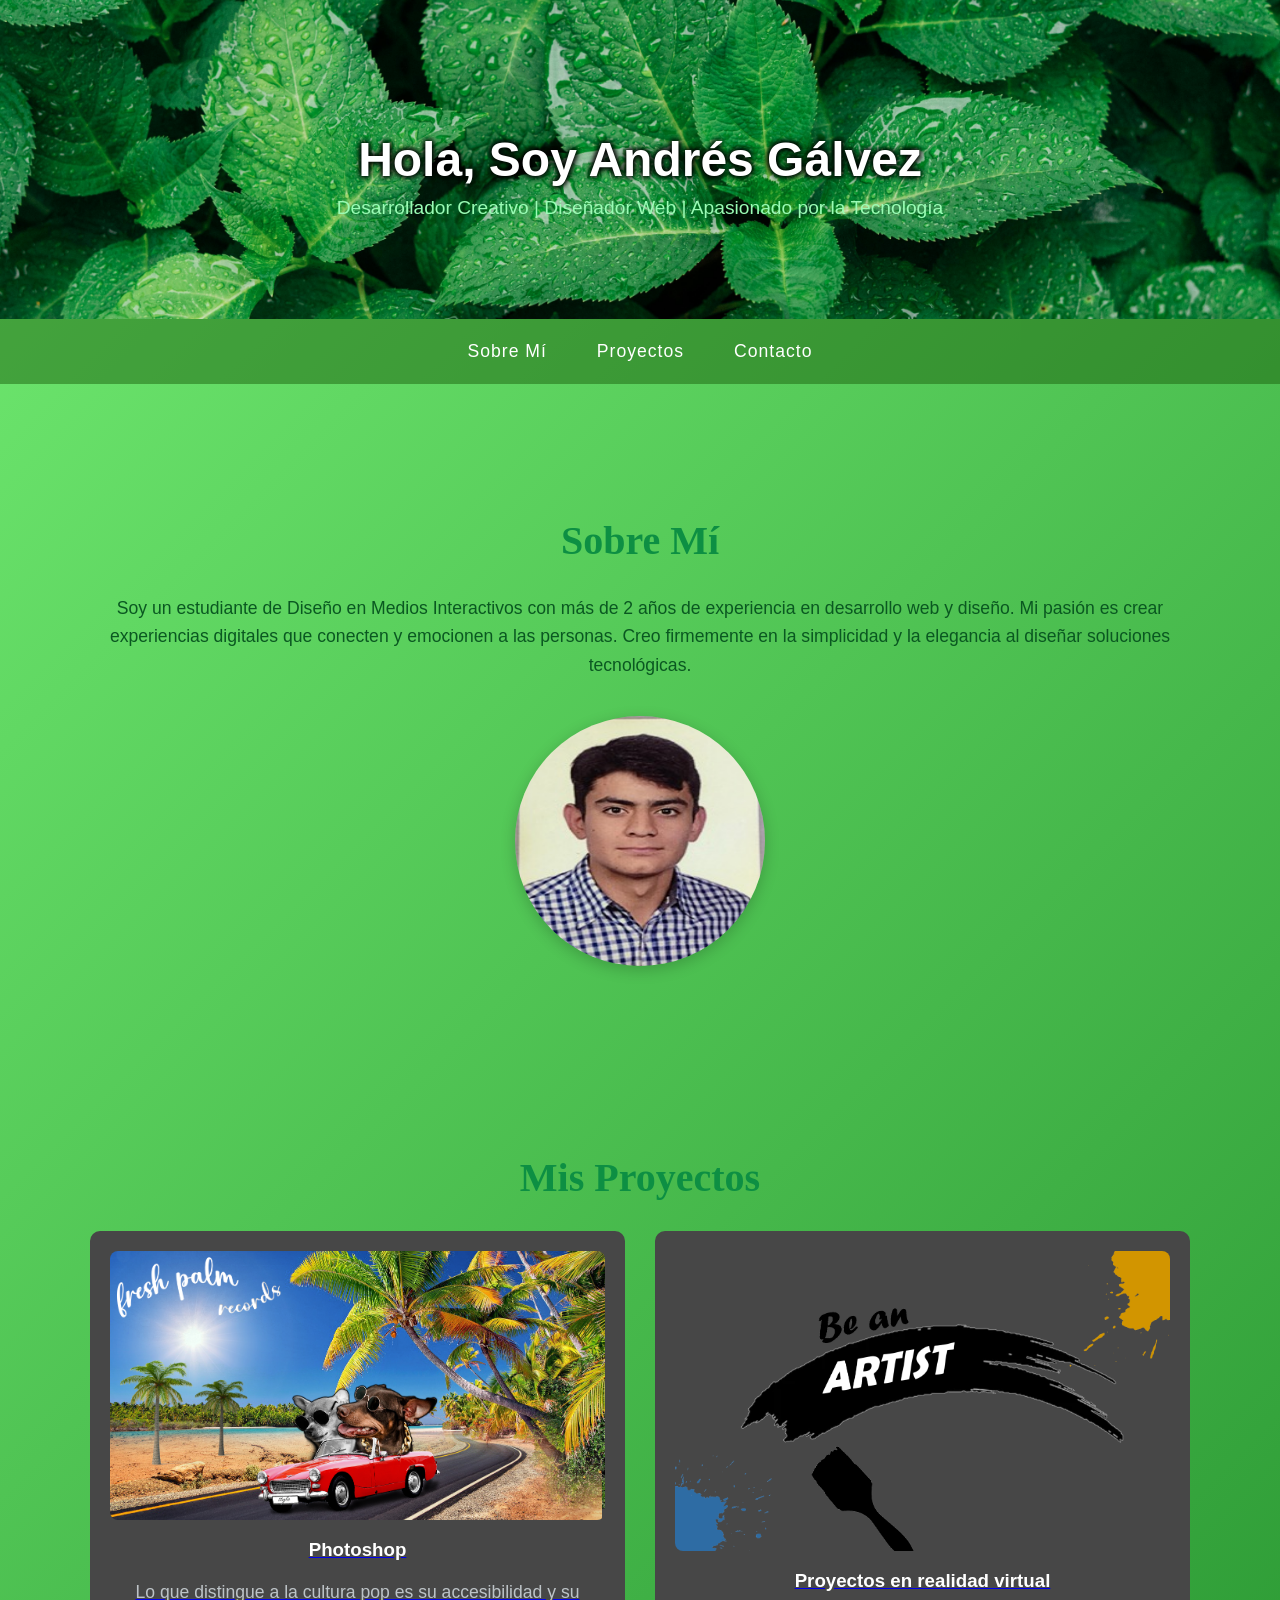
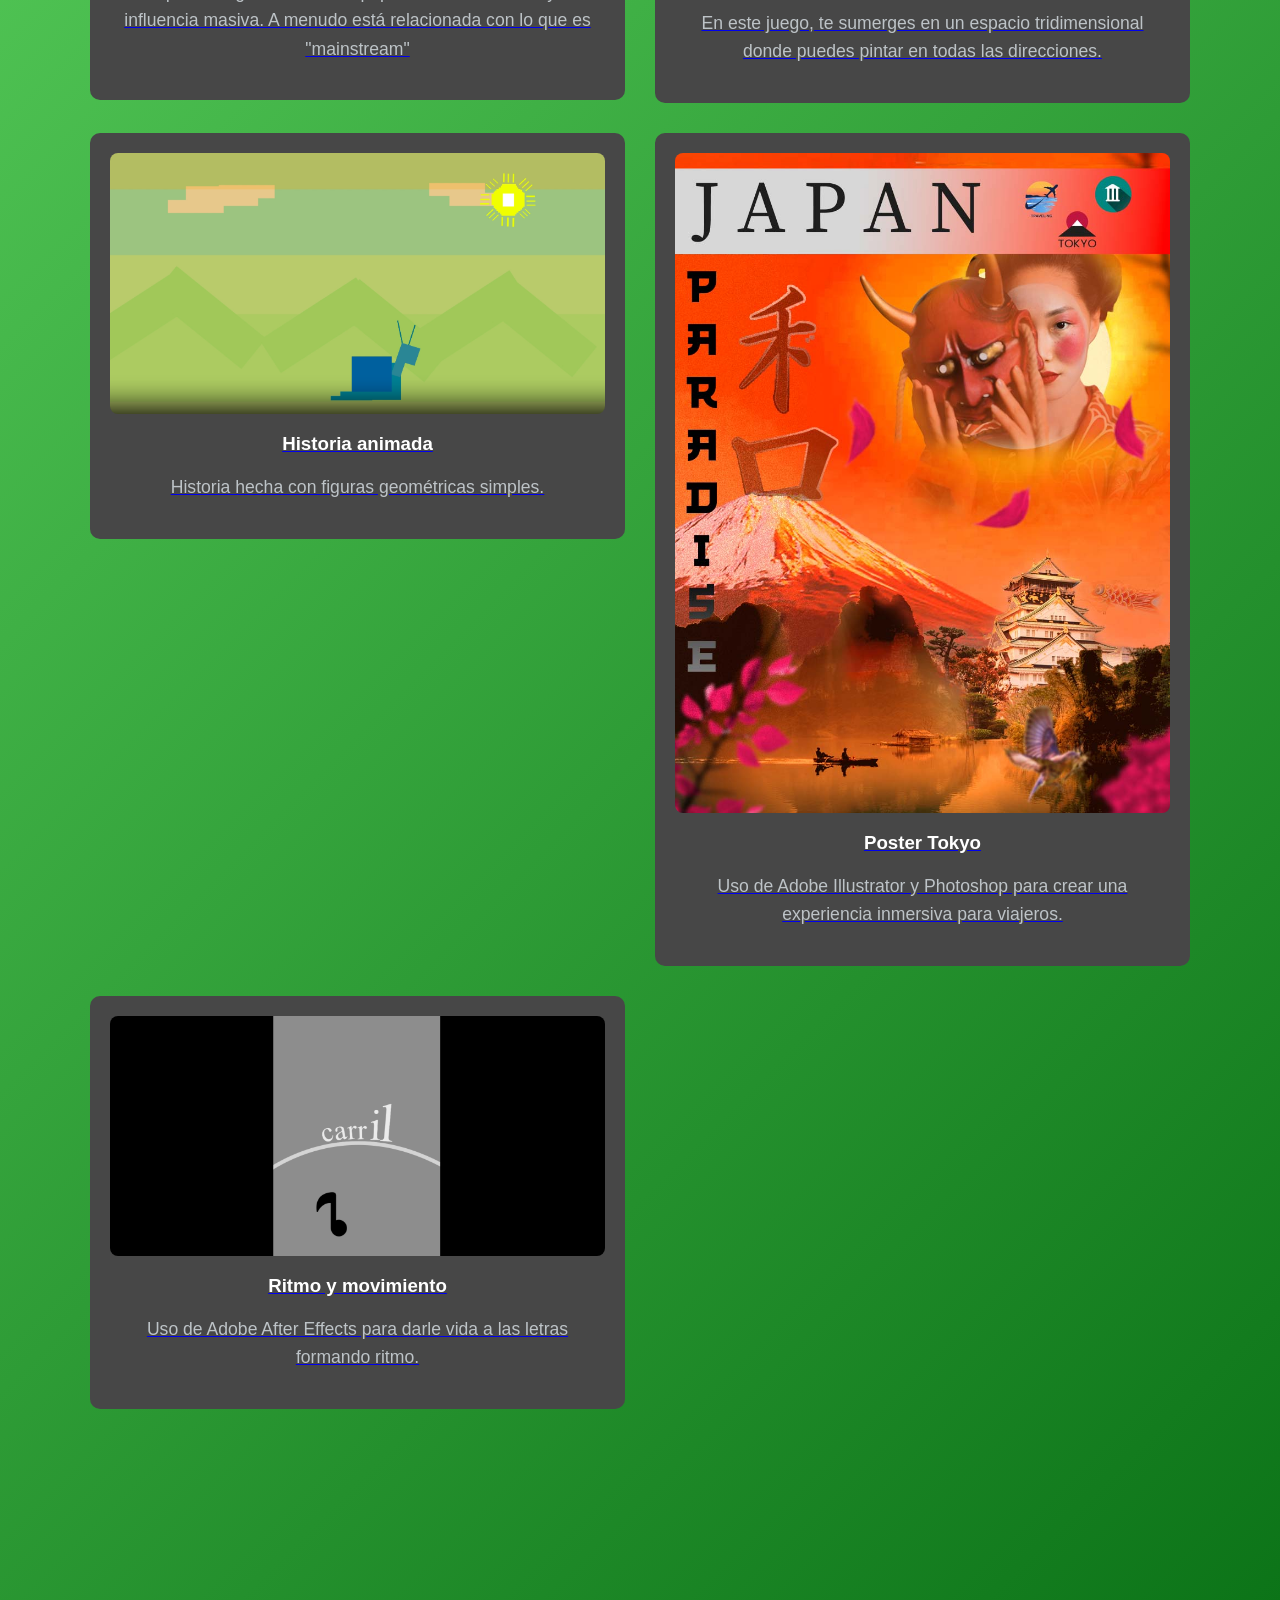
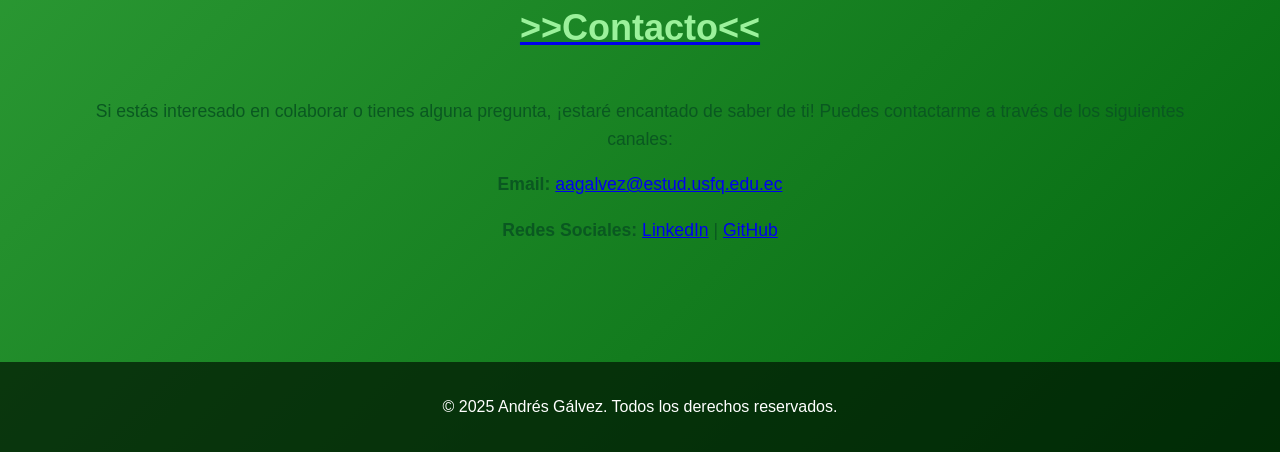
<file: index.html>
<!DOCTYPE html>
<html lang="es">
<head>
    <meta charset="UTF-8">
    <meta name="viewport" content="width=device-width, initial-scale=1.0">
    <title>Portafolio Creativo de Andrés Gálvez</title>
    <link rel="stylesheet" href="estilos.css">
    <link rel="stylesheet" href="animaciones.css">
    <link rel="icon" href="Imagenes/Favicon.jpg" type="image/x-icon">
</head>
<body>

<!-- Header -->
<header>
    <h1>Hola, Soy Andrés Gálvez</h1>
    <p>Desarrollador Creativo | Diseñador Web | Apasionado por la Tecnología</p>
</header>

<!-- Navbar -->
<nav>
    <a href="#about">Sobre Mí</a>
    <a href="#projects">Proyectos</a>
    <a href="#contact">Contacto</a>
</nav>

<!-- About Section -->
<section id="about">
    <h2>Sobre Mí</h2>
    <p>Soy un estudiante de Diseño en Medios Interactivos con más de 2 años de experiencia en desarrollo web y diseño. Mi pasión es crear experiencias digitales que conecten y emocionen a las personas. Creo firmemente en la simplicidad y la elegancia al diseñar soluciones tecnológicas.</p>
    <img src="Imagenes/Andres Galvez Foto.jpeg" alt="Mi Foto" class="about-img">
</section>

<!-- Projects Section -->
<section id="projects">
    <h2>Mis Proyectos</h2>
    <div class="projects">
         <a href="Proyecto01.html">
            <div class="project-card">
                <img src="Imagenes/DogsPosterCulturaPop.png" alt="Proyecto 1" class="zoom-image">
                <h3>Photoshop</h3>
                <p>Lo que distingue a la cultura pop es su accesibilidad y su influencia masiva. A menudo está relacionada con lo que es "mainstream"</p>
            </div>
        </a>

        <a href="Proyecto02.html">
            <div class="project-card">
                <img src="Imagenes/GameLogoPNG.png" alt="Proyecto 2">
                <h3>Proyectos en realidad virtual</h3>
                <p>En este juego, te sumerges en un espacio tridimensional donde puedes pintar en todas las direcciones.</p>
            </div>
        </a>

        <a href="Proyecto03.html">
            <div class="project-card">
                <img src="Imagenes/AfterEffects.png" alt="Proyecto 3">
                <h3>Historia animada</h3>
                <p>Historia hecha con figuras geométricas simples.</p>
            </div>
        </a>

        <a href="Proyecto04.html">
            <div class="project-card">
                <img src="Imagenes/Poster.jpg" alt="Proyecto 4">
                <h3>Poster Tokyo</h3>
                <p>Uso de Adobe Illustrator y Photoshop para crear una experiencia inmersiva para viajeros.</p>
            </div>
        </a>

        <a href="Proyecto05.html">
            <div class="project-card">
                <img src="Imagenes/proyecto05.png" alt="Proyecto 5">
                <h3>Ritmo y movimiento</h3>
                <p>Uso de Adobe After Effects para darle vida a las letras formando ritmo.</p>
            </div>
        </a>

    </div>
</section>

<!-- Contact Section -->
<section id="contact">
    <a href="contacto.html" >
        <h4>>>Contacto<<</h4>
    </a>
    <p>Si estás interesado en colaborar o tienes alguna pregunta, ¡estaré encantado de saber de ti! Puedes contactarme a través de los siguientes canales:</p>
    <p><strong>Email:</strong> <a href="mailto:tuemail@ejemplo.com">aagalvez@estud.usfq.edu.ec</a></p>
    <p><strong>Redes Sociales:</strong> <a href="https://www.linkedin.com/in/andr%C3%A9s-g%C3%A1lvez" target="_blank">LinkedIn</a> | <a href="https://github.com/tu-nombre" target="_blank">GitHub</a></p>
</section>

<!-- Footer -->
<footer>
    <p>&copy; 2025 Andrés Gálvez. Todos los derechos reservados.</p>
</footer>

</body>

</html>
</file>
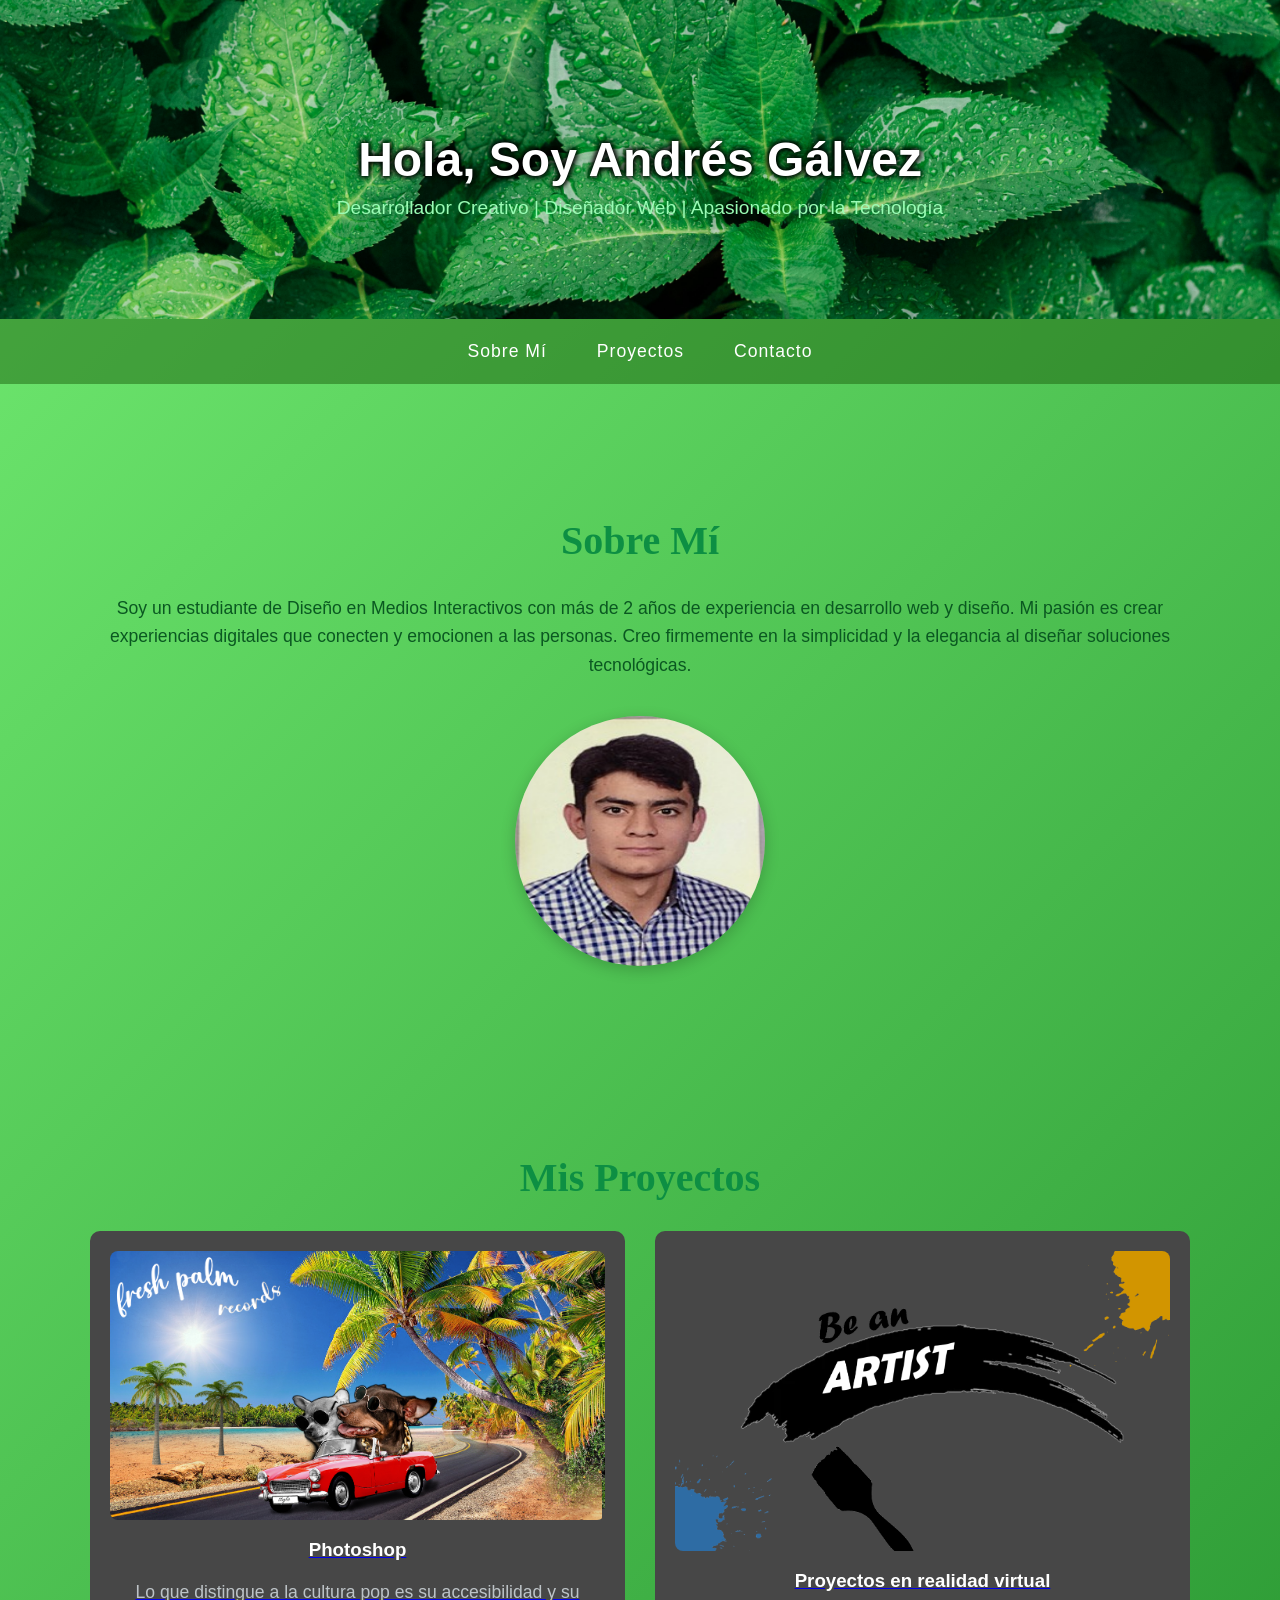
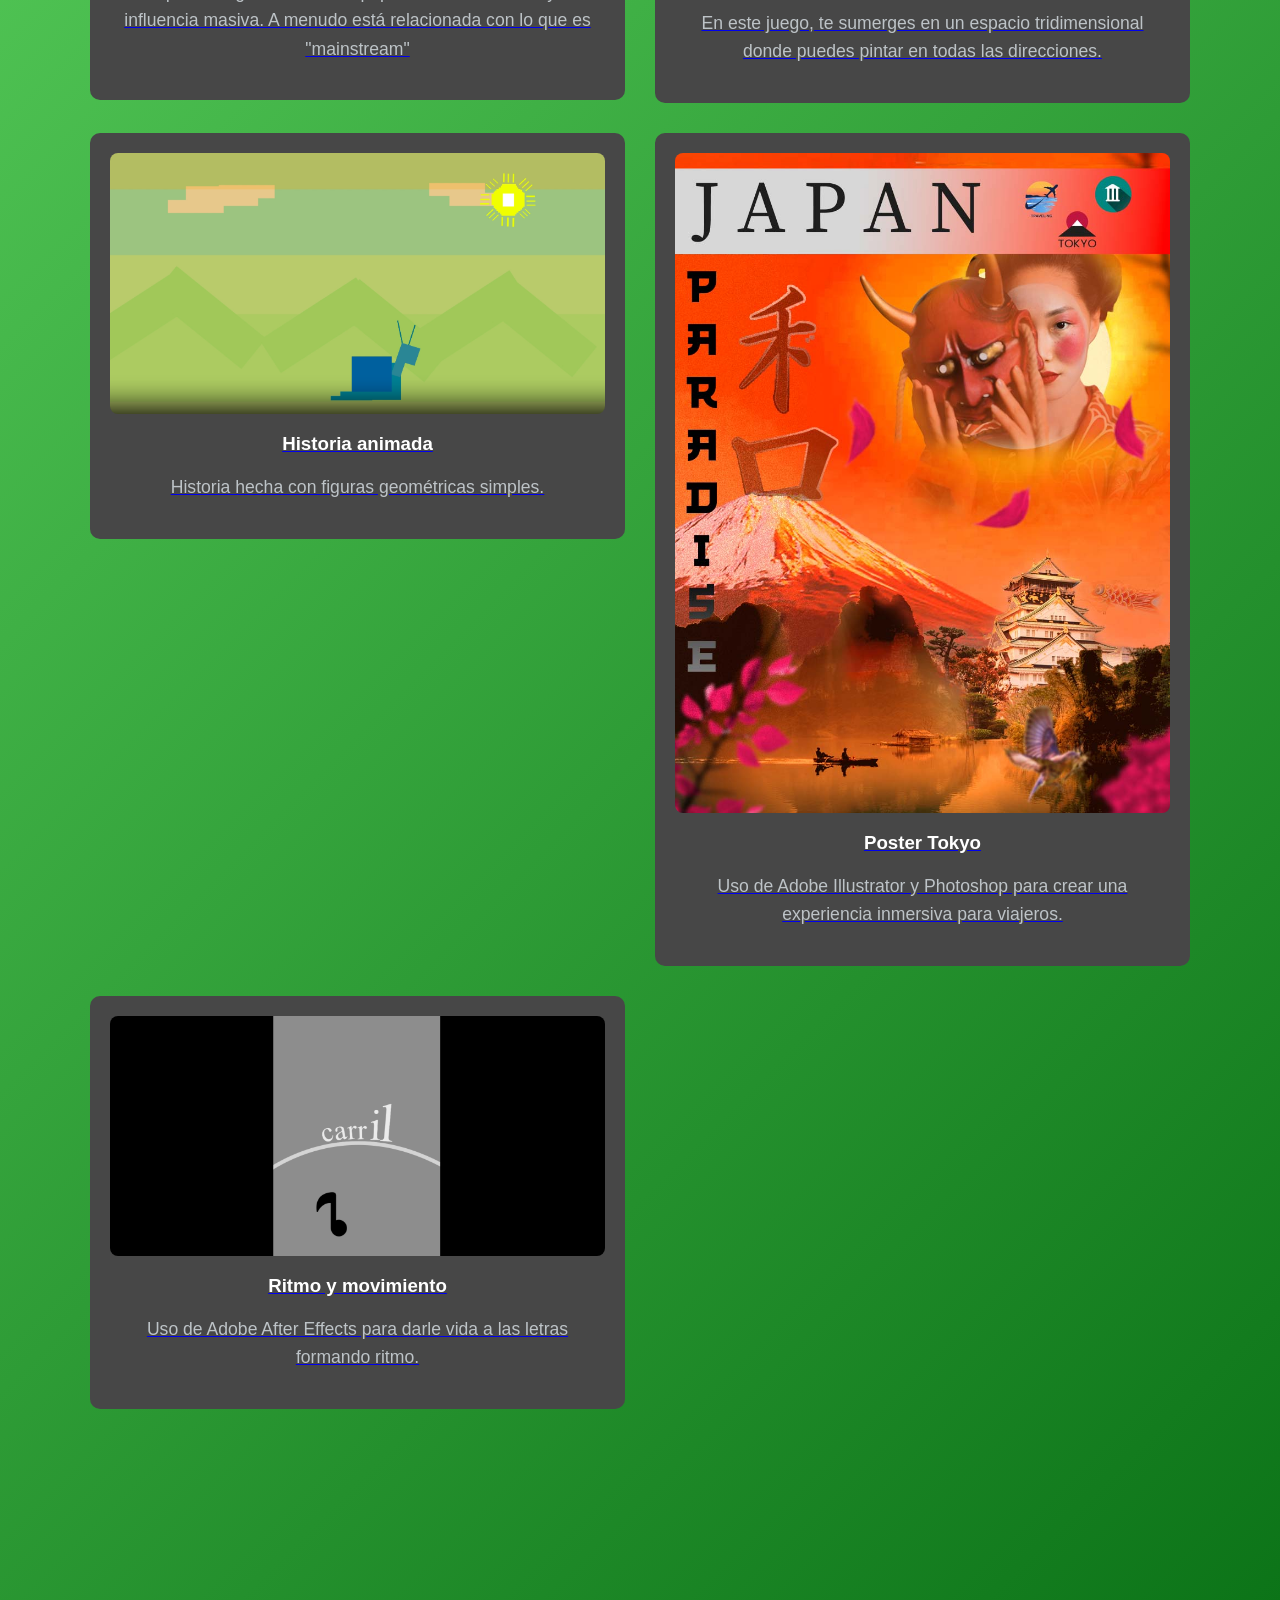
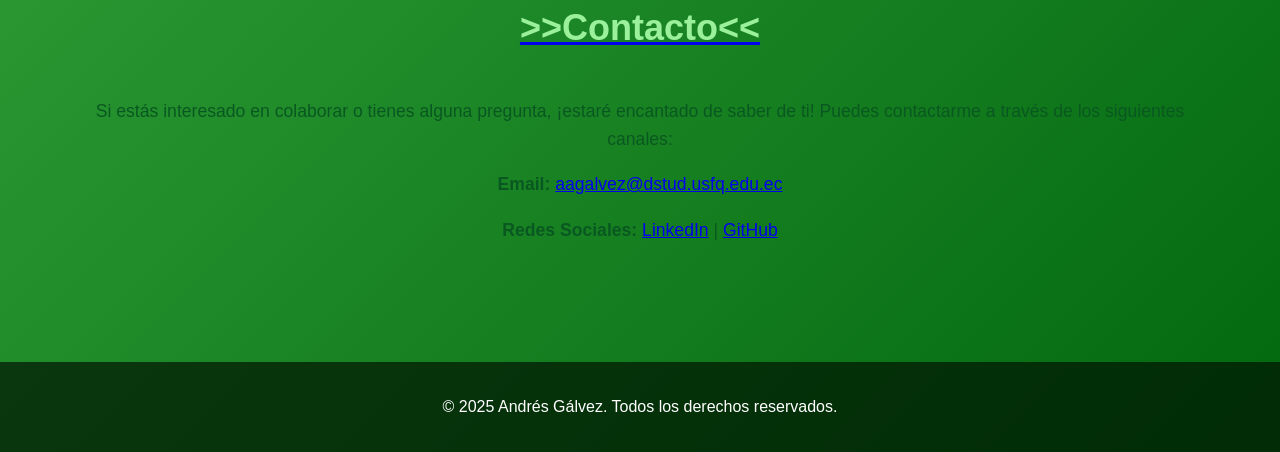
<file: Portafolio3/index.html>
<!DOCTYPE html>
<html lang="es">
<head>
    <meta charset="UTF-8">
    <meta name="viewport" content="width=device-width, initial-scale=1.0">
    <title>Portafolio Creativo de Andrés Gálvez</title>
    <link rel="stylesheet" href="estilos.css">
    <link rel="stylesheet" href="animaciones.css">
    <link rel="icon" href="Imagenes/Favicon.jpg" type="image/x-icon">
</head>
<body>

<!-- Header -->
<header>
    <h1>Hola, Soy Andrés Gálvez</h1>
    <p>Desarrollador Creativo | Diseñador Web | Apasionado por la Tecnología</p>
</header>

<!-- Navbar -->
<nav>
    <a href="#about">Sobre Mí</a>
    <a href="#projects">Proyectos</a>
    <a href="#contact">Contacto</a>
</nav>

<!-- About Section -->
<section id="about">
    <h2>Sobre Mí</h2>
    <p>Soy un estudiante de Diseño en Medios Interactivos con más de 2 años de experiencia en desarrollo web y diseño. Mi pasión es crear experiencias digitales que conecten y emocionen a las personas. Creo firmemente en la simplicidad y la elegancia al diseñar soluciones tecnológicas.</p>
    <img src="Imagenes/Andres Galvez Foto.jpeg" alt="Mi Foto" class="about-img">
</section>

<!-- Projects Section -->
<section id="projects">
    <h2>Mis Proyectos</h2>
    <div class="projects">
         <a href="Proyecto01.html">
            <div class="project-card">
                <img src="Imagenes/DogsPosterCulturaPop.png" alt="Proyecto 1" class="zoom-image">
                <h3>Photoshop</h3>
                <p>Lo que distingue a la cultura pop es su accesibilidad y su influencia masiva. A menudo está relacionada con lo que es "mainstream"</p>
            </div>
        </a>

        <a href="Proyecto02.html">
            <div class="project-card">
                <img src="Imagenes/GameLogoPNG.png" alt="Proyecto 2">
                <h3>Proyectos en realidad virtual</h3>
                <p>En este juego, te sumerges en un espacio tridimensional donde puedes pintar en todas las direcciones.</p>
            </div>
        </a>

        <a href="Proyecto03.html">
            <div class="project-card">
                <img src="Imagenes/AfterEffects.png" alt="Proyecto 3">
                <h3>Historia animada</h3>
                <p>Historia hecha con figuras geométricas simples.</p>
            </div>
        </a>

        <a href="Proyecto04.html">
            <div class="project-card">
                <img src="Imagenes/Poster.jpg" alt="Proyecto 4">
                <h3>Poster Tokyo</h3>
                <p>Uso de Adobe Illustrator y Photoshop para crear una experiencia inmersiva para viajeros.</p>
            </div>
        </a>

        <a href="Proyecto05.html">
            <div class="project-card">
                <img src="Imagenes/proyecto05.png" alt="Proyecto 5">
                <h3>Ritmo y movimiento</h3>
                <p>Uso de Adobe After Effects para darle vida a las letras formando ritmo.</p>
            </div>
        </a>

    </div>
</section>

<!-- Contact Section -->
<section id="contact">
    <a href="contacto.html" >
        <h4>>>Contacto<<</h4>
    </a>
    <p>Si estás interesado en colaborar o tienes alguna pregunta, ¡estaré encantado de saber de ti! Puedes contactarme a través de los siguientes canales:</p>
    <p><strong>Email:</strong> <a href="mailto:tuemail@ejemplo.com">aagalvez@dstud.usfq.edu.ec</a></p>
    <p><strong>Redes Sociales:</strong> <a href="https://www.linkedin.com/in/andr%C3%A9s-g%C3%A1lvez" target="_blank">LinkedIn</a> | <a href="https://github.com/tu-nombre" target="_blank">GitHub</a></p>
</section>

<!-- Footer -->
<footer>
    <p>&copy; 2025 Andrés Gálvez. Todos los derechos reservados.</p>
</footer>

</body>

</html>
</file>
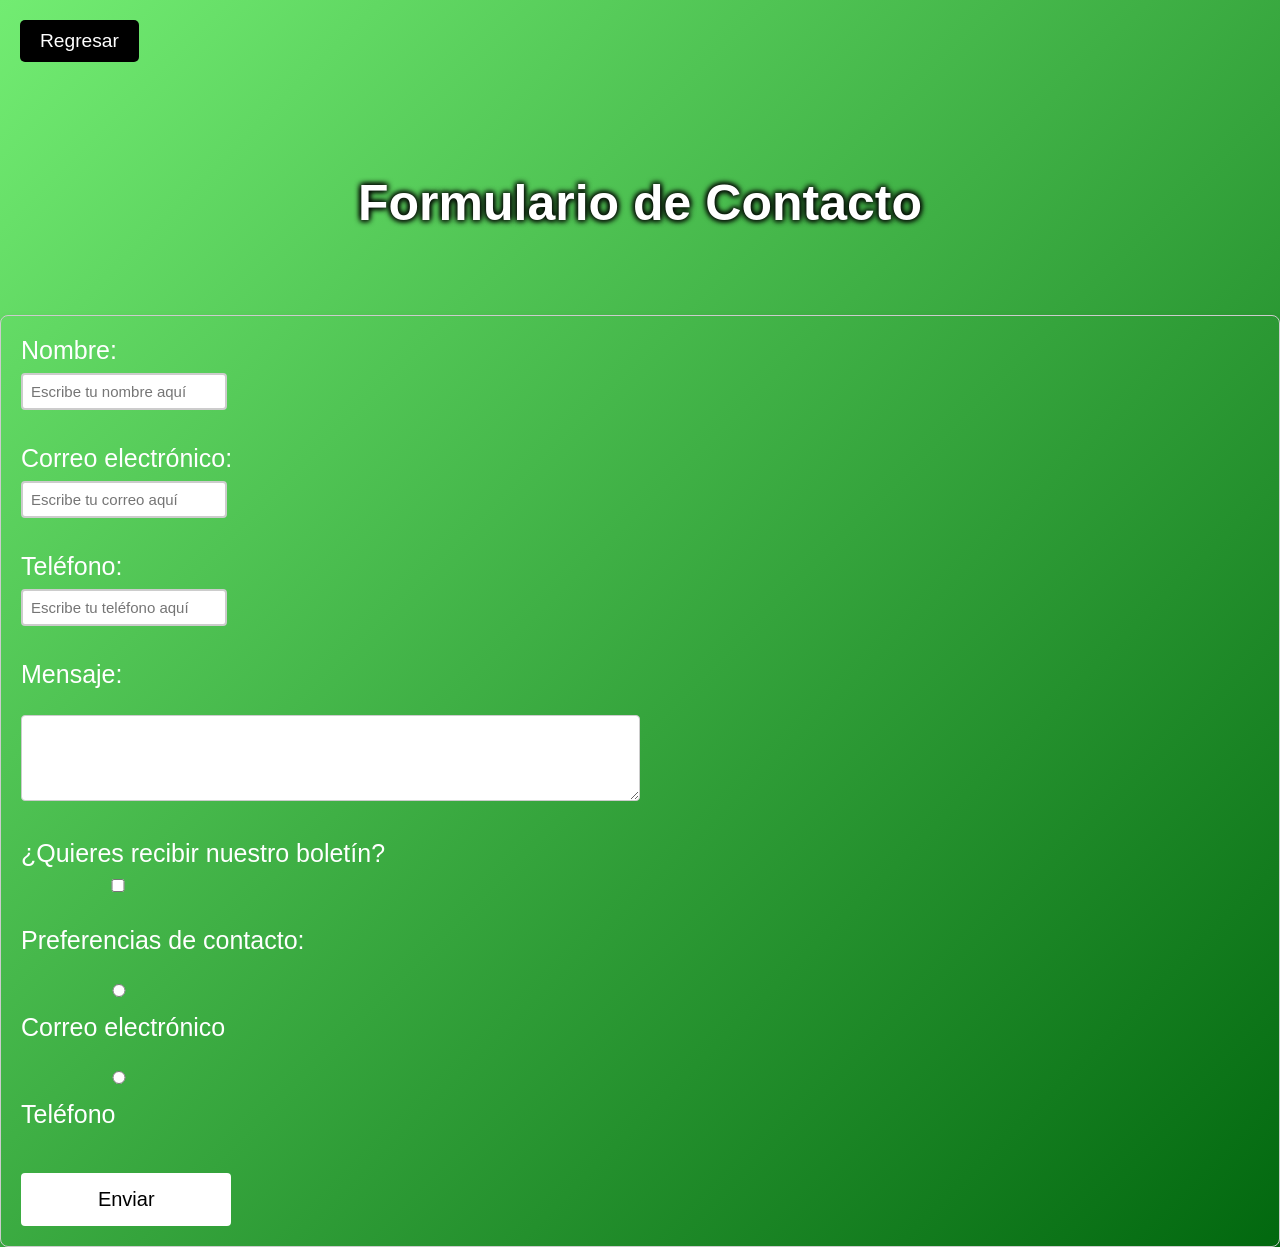
<file: contacto.html>
<!DOCTYPE html>
<html lang="en">
<head>
    <meta charset="UTF-8">
    <meta name="viewport" content="width=device-width, initial-scale=1.0">
    <title>Mi Biografía</title>
    <link rel="stylesheet" href="estilos.css">
    <link rel="icon" href="Imagenes/Favicon.jpg" type="image/x-icon">
</head>


<body>

  <div class="containerRegresar">
    <a href="index.html" class="regresar">Regresar</a>
  </div>


    <h5>Formulario de Contacto</h5>
    
    
    <form action="/enviar-formulario" method="POST">
      
      <label for="nombre">Nombre:</label>
      <input type="text" id="nombre" name="nombre" placeholder="Escribe tu nombre aquí" required><br><br>
      
      <label for="email">Correo electrónico:</label>
      <input type="email" id="email" name="email" placeholder="Escribe tu correo aquí" required><br><br>
      
      <label for="telefono">Teléfono:</label>
      <input type="tel" id="telefono" name="telefono" placeholder="Escribe tu teléfono aquí" required><br><br>
      
      <label for="mensaje">Mensaje:</label><br>
      <textarea id="mensaje" name="mensaje" rows="4" cols="50" required></textarea><br><br>
      
      <label for="suscripcion">¿Quieres recibir nuestro boletín?</label>
      <input type="checkbox" id="suscripcion" name="suscripcion"><br><br>
      
      <label>Preferencias de contacto:</label><br>
      <input type="radio" id="contacto_email" name="contacto" value="email">
      <label for="contacto_email">Correo electrónico</label><br>
      <input type="radio" id="contacto_telefono" name="contacto" value="telefono">
      <label for="contacto_telefono">Teléfono</label><br><br>
      
      <button type="submit">Enviar</button>
    </form>
  
  </body>
</html>
</file>
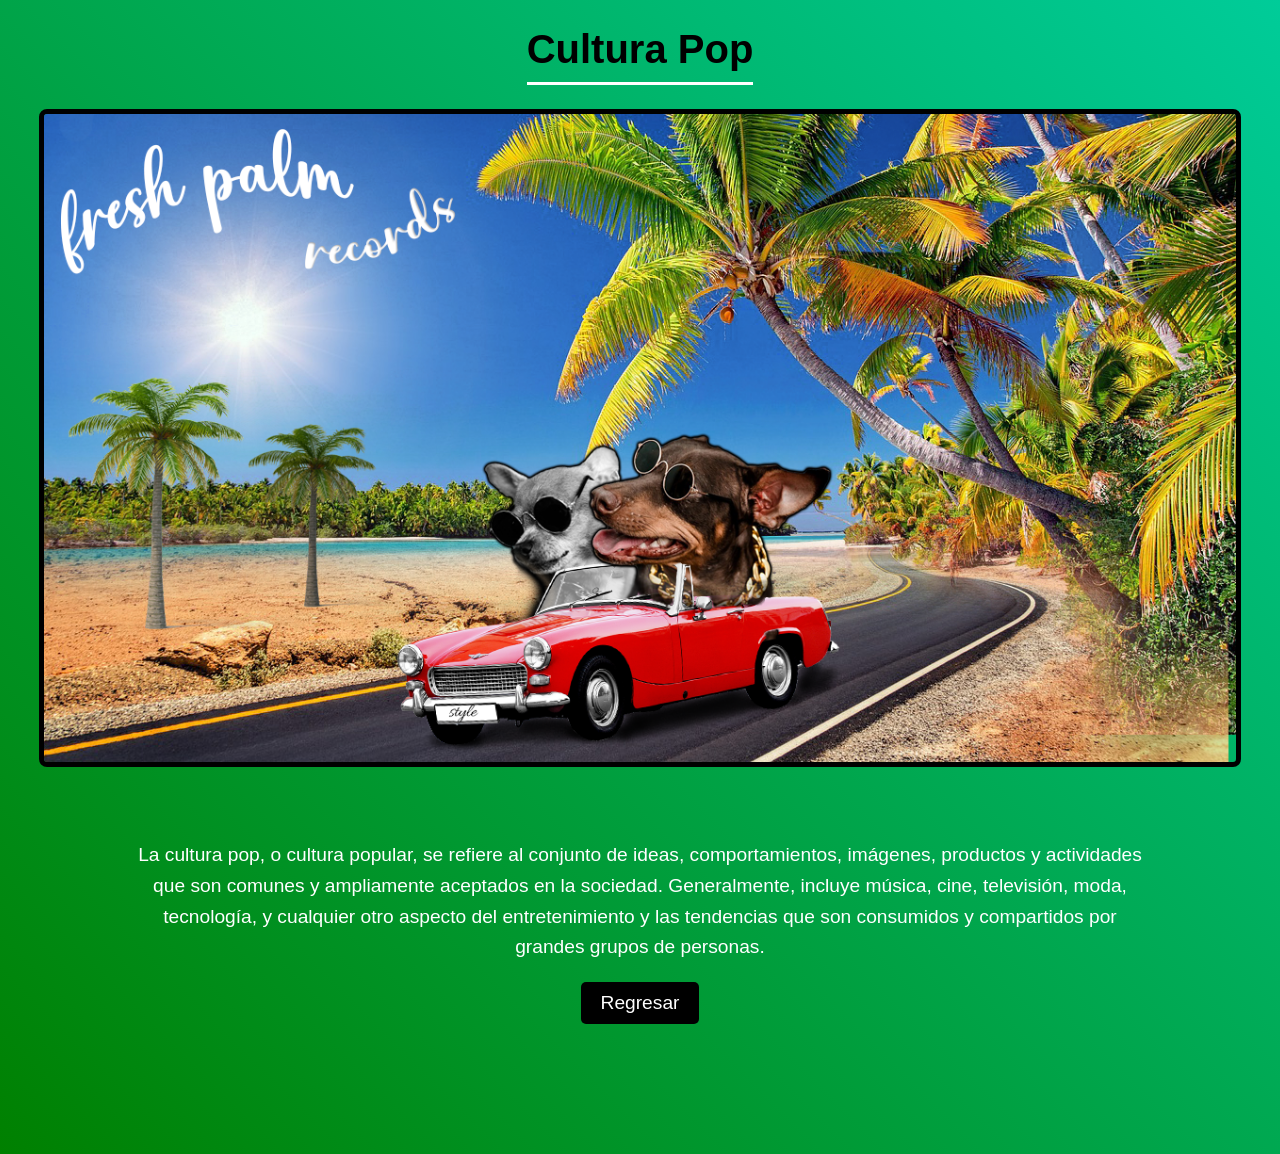
<file: Proyecto01.html>
<!DOCTYPE html>
<html lang="en">
<head>
    <meta charset="UTF-8">
    <meta name="viewport" content="width=device-width, initial-scale=1.0">   
    <title>Proyecto01</title>
    <link rel="stylesheet" href="estiloProyecto.css">
    <link rel="icon" href="Imagenes/Favicon.jpg" type="image/x-icon">
</head>
<body>   
    
    <h1>Cultura Pop</h1>
    <div class="container">
            <img src="Imagenes/DogsPosterCulturaPop.png" alt="Proyecto2" class="responsive-image">
        </div>
    <p>La cultura pop, o cultura popular, se refiere al conjunto de ideas, comportamientos, imágenes, productos y 
    actividades que son comunes y ampliamente aceptados en la sociedad. Generalmente, incluye música, cine, televisión, moda, tecnología, 
    y cualquier otro aspecto del entretenimiento y las tendencias que son consumidos y compartidos por grandes grupos de personas.
    </p>
   
    
    <a href="index.html" class="regresar">Regresar</a>
</body>
<div class="espacio-inicio"></div>
</html>
</file>
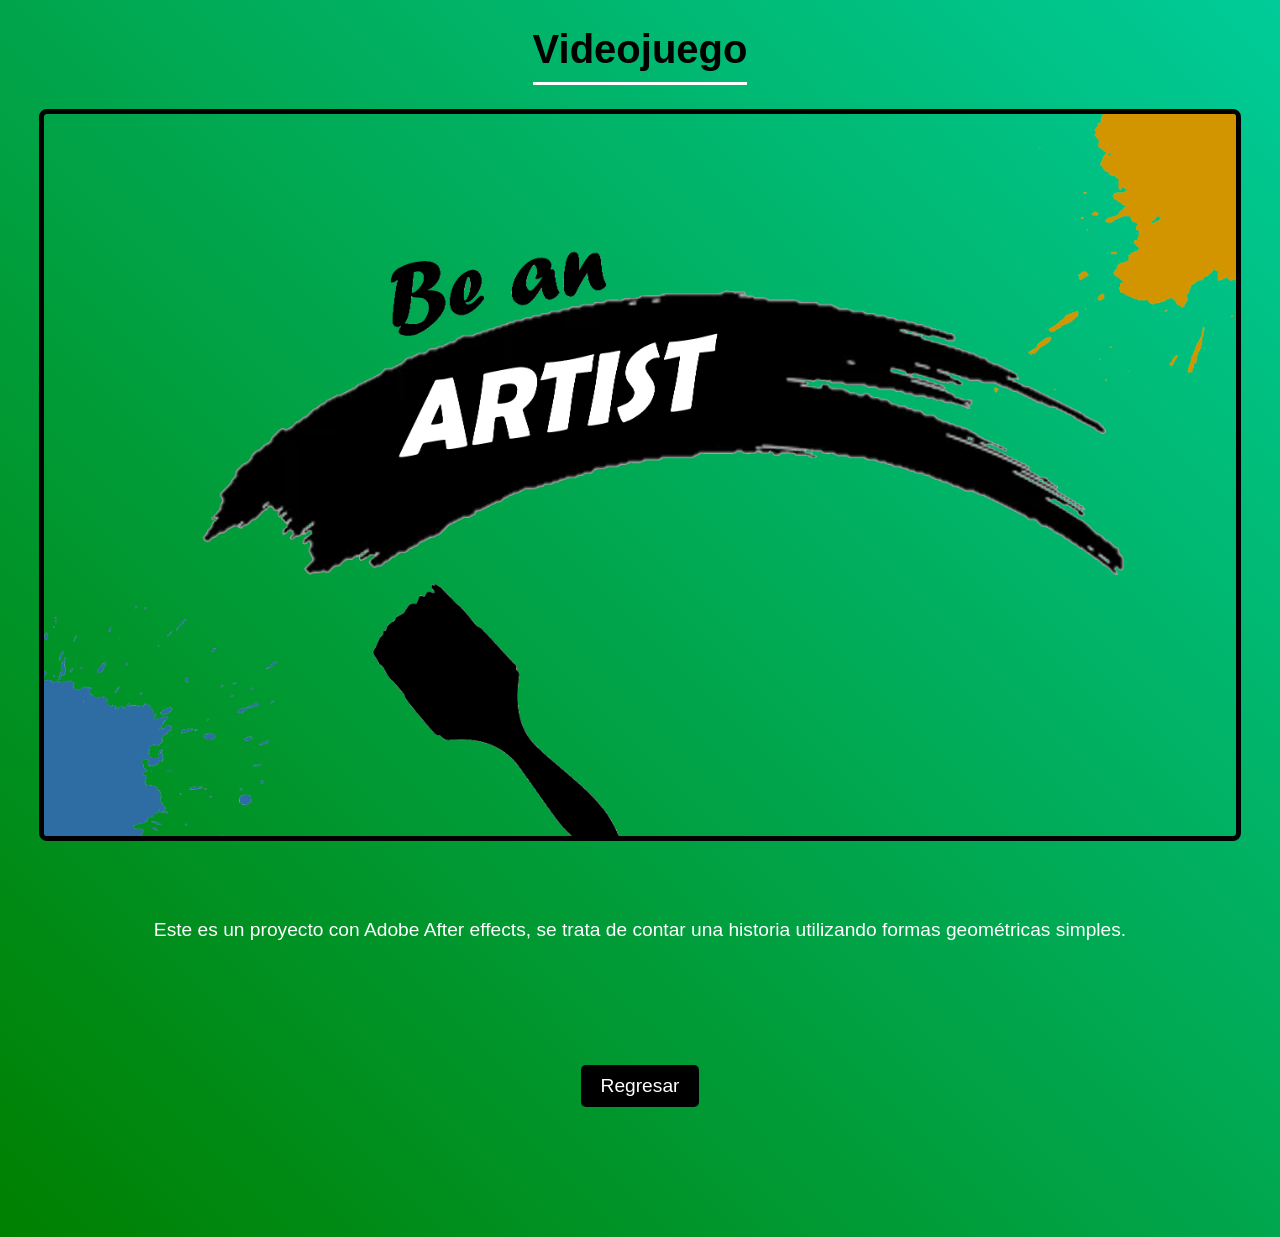
<file: Proyecto02.html>
<!DOCTYPE html>
<html lang="en">
<head>
    <meta charset="UTF-8">
    <meta name="viewport" content="width=device-width, initial-scale=1.0">   
    <title>Proyecto01</title>
    <link rel="stylesheet" href="estiloProyecto.css">
    <link rel="icon" href="Imagenes/Favicon.jpg" type="image/x-icon">
</head>

<body>  
    <h1>Videojuego</h1>
    <div class="container">
            <img src="Imagenes/GameLogoPNG.png" alt="Proyecto2" class="responsive-image">
    </div>               
    <p>Este es un proyecto con Adobe After effects, se trata de contar una historia utilizando formas geométricas simples.</p>
    
    <div class="espacio-inicio"></div>
    <a href="index.html" class="regresar">Regresar</a>
    
</body>

<div class="espacio-inicio"></div>
</html>
</file>
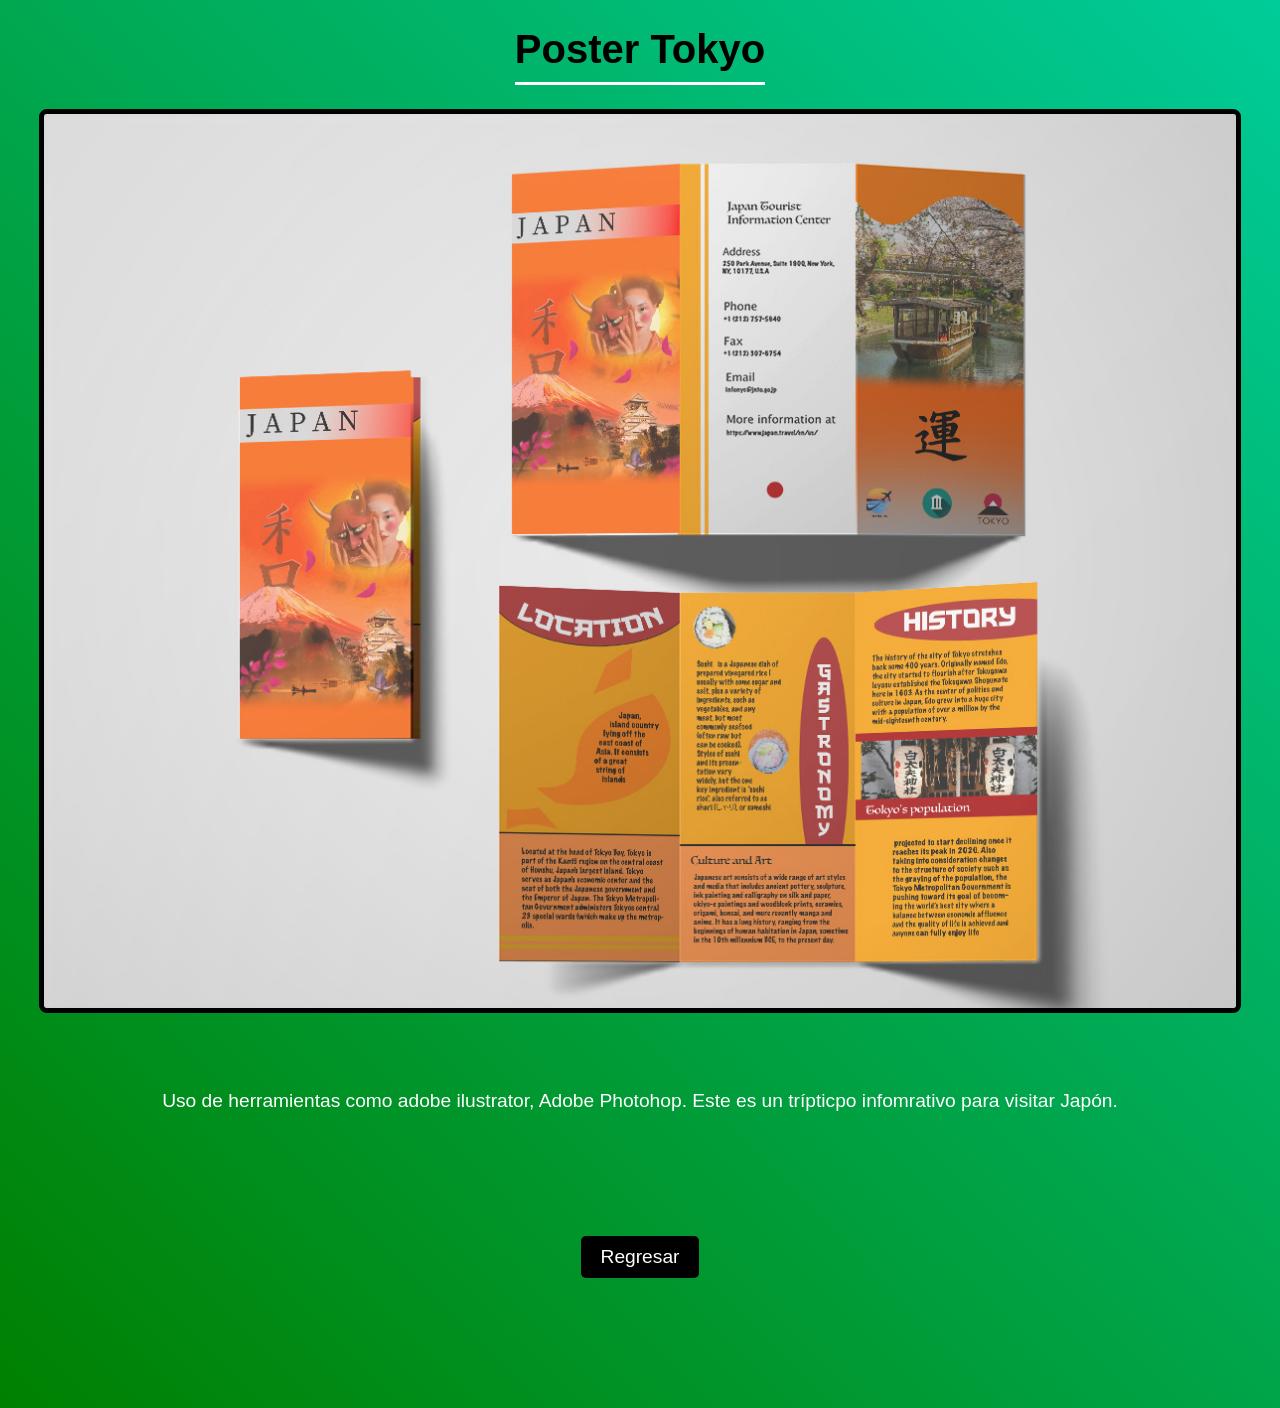
<file: Proyecto04.html>
<!DOCTYPE html>
<html lang="en">
<head>
    <meta charset="UTF-8">
    <meta name="viewport" content="width=device-width, initial-scale=1.0">   
    <title>Proyecto01</title>
    <link rel="stylesheet" href="estiloProyecto.css">
    <link rel="icon" href="Imagenes/Favicon.jpg" type="image/x-icon">
</head>

<body>  
    <h1>Poster Tokyo</h1>
    <div class="container">
            <img src="Imagenes/proyecto04.jpg" alt="Proyecto2" class="responsive-image">
    </div>               
    <p>Uso de herramientas como adobe ilustrator, Adobe Photohop. Este es un trípticpo infomrativo para visitar Japón.</p>
    
    <div class="espacio-inicio"></div>
    <a href="index.html" class="regresar">Regresar</a>
    
</body>

<div class="espacio-inicio"></div>
</html>
</file>
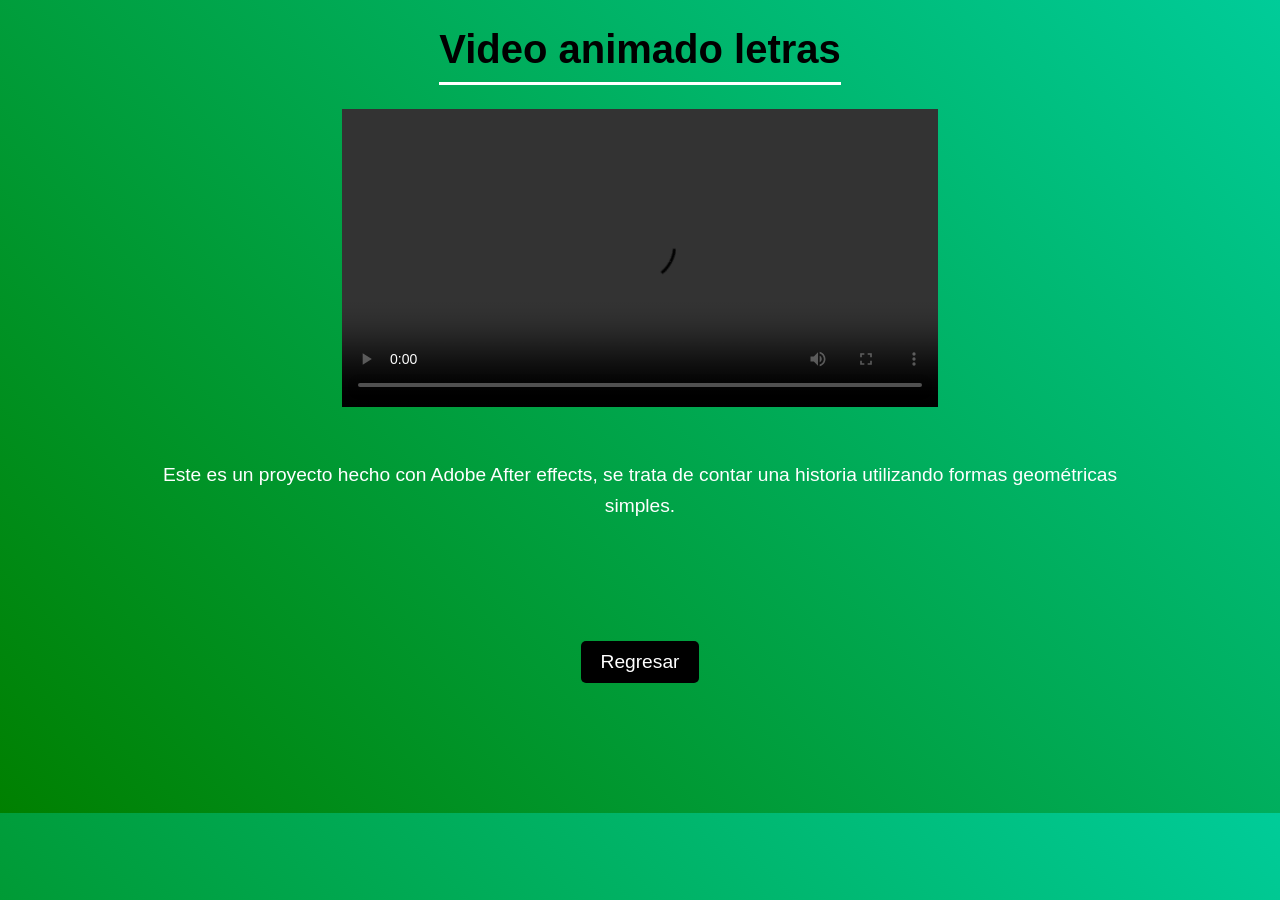
<file: Proyecto05.html>
<!DOCTYPE html>
<html lang="en">
<head>
    <meta charset="UTF-8">
    <meta name="viewport" content="width=device-width, initial-scale=1.0">   
    <title>Proyecto01</title>
    <link rel="stylesheet" href="estiloProyecto.css">
    <link rel="icon" href="Imagenes/Favicon.jpg" type="image/x-icon">
</head>

<body>  
    <h1>Video animado letras</h1>
    <div class="container">
        <video controls>
        <source src="Imagenes/Animacion.mp4" type="video/mp4"> 
        </video>  
        </div>
    <p>Este es un proyecto hecho con Adobe After effects, se trata de contar una historia utilizando formas geométricas simples.
    </p>
   
    <div class="espacio-inicio"></div>
    <a href="index.html" class="regresar">Regresar</a>
    
</body>

<div class="espacio-inicio"></div>
</html>
</file>
<file: estilos.css>
#estiloProyecto {
    background-color: lightblue;  /* Fondo azul claro */
    color: darkblue;              /* Texto de color azul oscuro */
    font-size: 24px;              /* Tamaño de fuente grande */
    padding: 20px;                /* Espaciado alrededor del contenido */
    text-align: center;           /* Centra el texto */
    border-radius: 10px;          /* Bordes redondeados */
    width: 60%;                   /* Ancho de 60% de la página */
    margin: 0 auto;               /* Centrado horizontal */
}

.Poster {
    max-width: 60%; /* Limita el tamaño de la imagen al 90% del ancho de la ventana */
    height: auto; /* Mantiene las proporciones de la imagen */
    border-radius: 8px; /* Bordes redondeados */
    margin-bottom: 20px; /* Espacio debajo de la imagen */
    border: 5px solid black; /* Marco negro alrededor de la imagen */
}


body {
    margin: 0;
    font-family: 'Segoe UI', Tahoma, Geneva, Verdana, sans-serif;
    color: #fff;
    background: linear-gradient(135deg, #72ec72, #02680f);
    overflow-x: hidden;
}
h1 {
    font-weight: bold;
    text-shadow: 
        2px 2px 5px rgba(0, 0, 0, 0.7), /* Sombra para crear el contorno */
        -2px -2px 5px rgba(0, 0, 0, 0.7),
        2px -2px 5px rgba(0, 0, 0, 0.7),
        -2px 2px 5px rgba(0, 0, 0, 0.7); /* Estas sombras forman el contorno */
}

p {
    color: rgb(255, 255, 255); /* Color del texto en verde */
}

h2 {
    font-weight: bold;
    
    font-family: 'Simple Letter';

    font-size: 50px;
    
}

/* Animación de la cabecera */
header {
    text-align: center;
    padding: 100px 20px;
    background: rgba(100, 224, 106, 0.6);
    animation: fadeIn 2s ease-out;
    background-image: url('Imagenes/leafs.jpg');
    background-position: center; /* Alinea la imagen en el centro */
    background-size: cover; /* La imagen cubre toda el área del header */
    /*opacity: 0.3; /* Baja la opacidad de la imagen */
    overflow: hidden; /* Se asegura que solo se vea la parte del fondo que está dentro del header */
}
header h1 {
    font-size: 3em;
    color: #ffffff;
    margin-bottom: 10px;
    transition: opacity 0.5s ease-in-out;
}
header p {
    font-size: 1.2em;
    color: #9afcb5;
    max-width: 800px;
    margin: 0 auto;
}

/* Efecto de la navegación */
nav {
    display: flex;
    justify-content: center;
    background-color: rgba(28, 99, 14, 0.5);
    padding: 10px 0;
    position: sticky;
    top: 0;
    z-index: 100;
}
nav a {
    color: #fff;
    padding: 12px 25px;
    text-decoration: none;
    font-size: 1.1em;
    letter-spacing: 1px;
    transition: 0.3s ease;
}
nav a:hover {
    background-color: #4b6cb7;
    color: #fff;
    transform: scale(1.05);
}

/* Secciones */
section {
    padding: 50px 20px;
    text-align: center;
    margin: 50px auto;
    max-width: 1100px;
}

section h2 {
    font-size: 2.5em;
    color: #0d8f43;
    margin-bottom: 30px;
}

section p {
    font-size: 1.1em;
    color: #0a5821;
    line-height: 1.6;
}

.about-img {
    width: 250px;
    height: 250px;
    border-radius: 50%;
    margin-top: 20px;
    box-shadow: 0 4px 15px rgba(0, 0, 0, 0.2);
}

.projects {
    display: grid;
    grid-template-columns: repeat(2, 1fr);
    gap: 30px;
}
.project-card {
    width: 500;
    height: auto;
    background: #474747;
    border-radius: 10px;
    padding: 20px;
    transition: 0.3s ease;
}
.project-card:hover {
    background: #34495e;
    transform: scale(1.05);
}
.project-card img {
    width: 100%;
    height: auto;
    border-radius: 8px;
}
.project-card h3 {
    margin: 15px 0;
    color: #fff;
}
.project-card p {
    color: #bdc3c7;
    font-size: 1.1em;
}


.zoom-image {
    width: 100%;
    height: auto;
    transition: transform 0.3s ease; /* Transición suave para el zoom */
}

/* Cuando se hace clic en la imagen, se aplica el zoom */
.zoom-in {
    transform: scale(1.2); /* Aumenta el tamaño de la imagen */
}


.boton-negro {
    background-color: black;  /* Color de fondo negro */
    color: white;  /* Texto blanco */
    padding: 10px 20px;  /* Relleno (espacio interior) */
    border: none;  /* Sin borde */
    border-radius: 5px;  /* Bordes redondeados */
    font-size: 16px;  /* Tamaño de la fuente */
    cursor: pointer;  /* Cambia el cursor a una mano al pasar sobre el botón */
    transition: background-color 0.3s;  /* Transición suave cuando cambia el color */
}

.regresar {
    position: absolute;
    top: 20px;
    left: 20px;
    text-decoration: none;
    color: white;
    background-color: black;
    padding: 10px 20px;
    border-radius: 5px;
    font-size: 1.2em;
}

.containerRegresar {
    margin: 50px; /* Aplica un margen de 50px alrededor del contenedor */
    padding: 20px;
    box-sizing: border-box; /* Incluye el padding en el cálculo del ancho y alto */
  }

h4 {
    color: #9bf19b; /* Cambiar color a verde */
    font-size: 36px; /* Cambiar tamaño de fuente a 36px */
  }


  h5 {
    font-size: 50px;
    text-align: center;
    font-family: Arial, sans-serif;
    color: #ffffff;
    font-weight: bold;
    text-shadow: 
        2px 2px 5px rgba(0, 0, 0, 0.7), /* Sombra para crear el contorno */
        -2px -2px 5px rgba(0, 0, 0, 0.7),
        2px -2px 5px rgba(0, 0, 0, 0.7),
        -2px 2px 5px rgba(0, 0, 0, 0.7); /* Estas sombras forman el contorno */
        
  }

  label {
    display: block;
    margin-bottom: 8px;
    font-size: 25px;
  }

  input {
    font-size: 15px;
    width: 15%;
    padding: 8px;
    margin-bottom: 16px;
    border: 2px solid #ccc;
    border-radius: 4px;
  }

  textarea {
    font-size: 15px;
    width: 50%;  /* Hace que el campo y el textarea ocupen todo el ancho disponible */
    padding: 8px;
    margin-bottom: 16px;
    border: 1px solid #ccc;
    border-radius: 4px;
    box-sizing: border-box; /* Hace que el padding y borde no causen desbordamiento */
  }


  button {
    width: 17%;
    padding: 15px 20px;  /* Mayor padding para un botón más grande */
    background-color: #ffffff;
    color: rgb(0, 0, 0);
    border: none;
    border-radius: 4px;
    cursor: pointer;
    font-size: 20px;  /* Aumentamos el tamaño de la fuente */
    text-align: center;  /* Asegura que el texto esté centrado */
  }

/* Footer */
footer {
    background: rgba(0, 19, 2, 0.7);
    color: #fff;
    text-align: center;
    padding: 20px;
}

/* Animaciones */
@keyframes fadeIn {
    from {
        opacity: 0;
        transform: translateY(30px);
    }
    to {
        opacity: 1;
        transform: translateY(0);
    }
}



form {
    padding: 20px;
    border: 1px solid #ccc;
    border-radius: 8px;
    box-shadow: 0 4px 8px rgba(0, 0, 0, 0.1);
    justify-content: center;  /* Centra horizontalmente */
    /*align-items: center;      /* Centra verticalmente */
    
  }



/* Media Queries */
@media screen and (max-width: 768px) {
    .projects {
        grid-template-columns: 1fr 1fr;
    }
}


@media screen and (max-width: 480px) {
    nav {
        flex-direction: column;
    }
    .projects {
        grid-template-columns: 1fr;
    }

}
    

    @media screen and (max-width: 650px) {

        textarea {
            width: 70%;  /* Hacer el textarea más largo en pantallas pequeñas */
        }
        label{
            width: 70%;
        }
        input{
            width: 70%;
        }
        button {
            width: 70%;
        }
}
</file>
<file: animaciones.css>
/* Estilos para el contenedor de las imágenes */
    #image-animation {
        width: 900px; /* Ancho del contenedor */
        height: 600px; /* Alto del contenedor */
        border: 2px solid #000; /* Borde alrededor del contenedor */
        overflow: hidden; /* Oculta cualquier parte de la imagen que se desborde */
        position: relative;
      }
  
      /* Animación para cambiar entre imágenes */
      @keyframes imageSlider {
        0% {
          background-image: url('images/p1.png');
        }
        50% {
          background-image: url('images/p2.png');
        }
        100% {
          background-image: url('images/p1.png');
        }
      }
  
      /* Aplica la animación al contenedor */
      #image-animation {
        animation: imageSlider 0.2s infinite; /* 4s es el tiempo de duración para una vuelta completa */
        background-size: cover; /* Hace que la imagen cubra todo el contenedor */
        background-position: center; /* Centra la imagen */
      }
 

   /*   <div id="image-animation"></div>  */
</file>
<file: Portafolio3/estilos.css>
#estiloProyecto {
    background-color: lightblue;  /* Fondo azul claro */
    color: darkblue;              /* Texto de color azul oscuro */
    font-size: 24px;              /* Tamaño de fuente grande */
    padding: 20px;                /* Espaciado alrededor del contenido */
    text-align: center;           /* Centra el texto */
    border-radius: 10px;          /* Bordes redondeados */
    width: 60%;                   /* Ancho de 60% de la página */
    margin: 0 auto;               /* Centrado horizontal */
}

.Poster {
    max-width: 60%; /* Limita el tamaño de la imagen al 90% del ancho de la ventana */
    height: auto; /* Mantiene las proporciones de la imagen */
    border-radius: 8px; /* Bordes redondeados */
    margin-bottom: 20px; /* Espacio debajo de la imagen */
    border: 5px solid black; /* Marco negro alrededor de la imagen */
}


body {
    margin: 0;
    font-family: 'Segoe UI', Tahoma, Geneva, Verdana, sans-serif;
    color: #fff;
    background: linear-gradient(135deg, #72ec72, #02680f);
    overflow-x: hidden;
}
h1 {
    font-weight: bold;
    text-shadow: 
        2px 2px 5px rgba(0, 0, 0, 0.7), /* Sombra para crear el contorno */
        -2px -2px 5px rgba(0, 0, 0, 0.7),
        2px -2px 5px rgba(0, 0, 0, 0.7),
        -2px 2px 5px rgba(0, 0, 0, 0.7); /* Estas sombras forman el contorno */
}

p {
    color: rgb(255, 255, 255); /* Color del texto en verde */
}

h2 {
    font-weight: bold;
    
    font-family: 'Simple Letter';

    font-size: 50px;
    
}

/* Animación de la cabecera */
header {
    text-align: center;
    padding: 100px 20px;
    background: rgba(100, 224, 106, 0.6);
    animation: fadeIn 2s ease-out;
    background-image: url('Imagenes/leafs.jpg');
    background-position: center; /* Alinea la imagen en el centro */
    background-size: cover; /* La imagen cubre toda el área del header */
    /*opacity: 0.3; /* Baja la opacidad de la imagen */
    overflow: hidden; /* Se asegura que solo se vea la parte del fondo que está dentro del header */
}
header h1 {
    font-size: 3em;
    color: #ffffff;
    margin-bottom: 10px;
    transition: opacity 0.5s ease-in-out;
}
header p {
    font-size: 1.2em;
    color: #9afcb5;
    max-width: 800px;
    margin: 0 auto;
}

/* Efecto de la navegación */
nav {
    display: flex;
    justify-content: center;
    background-color: rgba(28, 99, 14, 0.5);
    padding: 10px 0;
    position: sticky;
    top: 0;
    z-index: 100;
}
nav a {
    color: #fff;
    padding: 12px 25px;
    text-decoration: none;
    font-size: 1.1em;
    letter-spacing: 1px;
    transition: 0.3s ease;
}
nav a:hover {
    background-color: #4b6cb7;
    color: #fff;
    transform: scale(1.05);
}

/* Secciones */
section {
    padding: 50px 20px;
    text-align: center;
    margin: 50px auto;
    max-width: 1100px;
}

section h2 {
    font-size: 2.5em;
    color: #0d8f43;
    margin-bottom: 30px;
}

section p {
    font-size: 1.1em;
    color: #0a5821;
    line-height: 1.6;
}

.about-img {
    width: 250px;
    height: 250px;
    border-radius: 50%;
    margin-top: 20px;
    box-shadow: 0 4px 15px rgba(0, 0, 0, 0.2);
}

.projects {
    display: grid;
    grid-template-columns: repeat(2, 1fr);
    gap: 30px;
}
.project-card {
    width: 500;
    height: auto;
    background: #474747;
    border-radius: 10px;
    padding: 20px;
    transition: 0.3s ease;
}
.project-card:hover {
    background: #34495e;
    transform: scale(1.05);
}
.project-card img {
    width: 100%;
    height: auto;
    border-radius: 8px;
}
.project-card h3 {
    margin: 15px 0;
    color: #fff;
}
.project-card p {
    color: #bdc3c7;
    font-size: 1.1em;
}


.zoom-image {
    width: 100%;
    height: auto;
    transition: transform 0.3s ease; /* Transición suave para el zoom */
}

/* Cuando se hace clic en la imagen, se aplica el zoom */
.zoom-in {
    transform: scale(1.2); /* Aumenta el tamaño de la imagen */
}


.boton-negro {
    background-color: black;  /* Color de fondo negro */
    color: white;  /* Texto blanco */
    padding: 10px 20px;  /* Relleno (espacio interior) */
    border: none;  /* Sin borde */
    border-radius: 5px;  /* Bordes redondeados */
    font-size: 16px;  /* Tamaño de la fuente */
    cursor: pointer;  /* Cambia el cursor a una mano al pasar sobre el botón */
    transition: background-color 0.3s;  /* Transición suave cuando cambia el color */
}

.regresar {
    position: absolute;
    top: 20px;
    left: 20px;
    text-decoration: none;
    color: white;
    background-color: black;
    padding: 10px 20px;
    border-radius: 5px;
    font-size: 1.2em;
}

.containerRegresar {
    margin: 50px; /* Aplica un margen de 50px alrededor del contenedor */
    padding: 20px;
    box-sizing: border-box; /* Incluye el padding en el cálculo del ancho y alto */
  }

h4 {
    color: #9bf19b; /* Cambiar color a verde */
    font-size: 36px; /* Cambiar tamaño de fuente a 36px */
  }


  h5 {
    font-size: 50px;
    text-align: center;
    font-family: Arial, sans-serif;
    color: #ffffff;
    font-weight: bold;
    text-shadow: 
        2px 2px 5px rgba(0, 0, 0, 0.7), /* Sombra para crear el contorno */
        -2px -2px 5px rgba(0, 0, 0, 0.7),
        2px -2px 5px rgba(0, 0, 0, 0.7),
        -2px 2px 5px rgba(0, 0, 0, 0.7); /* Estas sombras forman el contorno */
        
  }

  label {
    display: block;
    margin-bottom: 8px;
    font-size: 25px;
  }

  input {
    font-size: 15px;
    width: 15%;
    padding: 8px;
    margin-bottom: 16px;
    border: 2px solid #ccc;
    border-radius: 4px;
  }

  textarea {
    font-size: 15px;
    width: 50%;  /* Hace que el campo y el textarea ocupen todo el ancho disponible */
    padding: 8px;
    margin-bottom: 16px;
    border: 1px solid #ccc;
    border-radius: 4px;
    box-sizing: border-box; /* Hace que el padding y borde no causen desbordamiento */
  }


  button {
    width: 17%;
    padding: 15px 20px;  /* Mayor padding para un botón más grande */
    background-color: #ffffff;
    color: rgb(0, 0, 0);
    border: none;
    border-radius: 4px;
    cursor: pointer;
    font-size: 20px;  /* Aumentamos el tamaño de la fuente */
    text-align: center;  /* Asegura que el texto esté centrado */
  }

/* Footer */
footer {
    background: rgba(0, 19, 2, 0.7);
    color: #fff;
    text-align: center;
    padding: 20px;
}

/* Animaciones */
@keyframes fadeIn {
    from {
        opacity: 0;
        transform: translateY(30px);
    }
    to {
        opacity: 1;
        transform: translateY(0);
    }
}



form {
    padding: 20px;
    border: 1px solid #ccc;
    border-radius: 8px;
    box-shadow: 0 4px 8px rgba(0, 0, 0, 0.1);
    justify-content: center;  /* Centra horizontalmente */
    /*align-items: center;      /* Centra verticalmente */
    
  }



/* Media Queries */
@media screen and (max-width: 768px) {
    .projects {
        grid-template-columns: 1fr 1fr;
    }
}


@media screen and (max-width: 480px) {
    nav {
        flex-direction: column;
    }
    .projects {
        grid-template-columns: 1fr;
    }

}
    

    @media screen and (max-width: 650px) {

        textarea {
            width: 70%;  /* Hacer el textarea más largo en pantallas pequeñas */
        }
        label{
            width: 70%;
        }
        input{
            width: 70%;
        }
        button {
            width: 70%;
        }
}
</file>
<file: Portafolio3/animaciones.css>
/* Estilos para el contenedor de las imágenes */
    #image-animation {
        width: 900px; /* Ancho del contenedor */
        height: 600px; /* Alto del contenedor */
        border: 2px solid #000; /* Borde alrededor del contenedor */
        overflow: hidden; /* Oculta cualquier parte de la imagen que se desborde */
        position: relative;
      }
  
      /* Animación para cambiar entre imágenes */
      @keyframes imageSlider {
        0% {
          background-image: url('images/p1.png');
        }
        50% {
          background-image: url('images/p2.png');
        }
        100% {
          background-image: url('images/p1.png');
        }
      }
  
      /* Aplica la animación al contenedor */
      #image-animation {
        animation: imageSlider 0.2s infinite; /* 4s es el tiempo de duración para una vuelta completa */
        background-size: cover; /* Hace que la imagen cubra todo el contenedor */
        background-position: center; /* Centra la imagen */
      }
 

   /*   <div id="image-animation"></div>  */
</file>
<file: estiloProyecto.css>
.regresar {
    
    text-decoration: none;
    color: white;
    background-color: black;
    padding: 10px 20px;
    border-radius: 5px;
    font-size: 1.2em;
    margin-bottom: 30px;
}

.espacio-inicio {
    height: 100px; /* Ajusta el tamaño del espacio  */
  }

.title-container {
    width: 80%;               /* El contenedor ocupa el 80% del ancho de la pantalla */
    max-width: 600px;         /* Tamaño máximo del contenedor */
    padding: 20px;            /* Padding alrededor del título */
    background-color: #fff;  /* Fondo blanco */
    box-sizing: border-box;  /* Asegura que el padding no afecte el tamaño total */
    display: flex;
    justify-content: center; /* Centra el título horizontalmente */
    align-items: center;     /* Centra el título verticalmente */
    text-align: center;      /* Centra el texto dentro del contenedor */
    border-radius: 8px;      /* Bordes redondeados */
    box-shadow: 0 4px 8px rgba(0, 0, 0, 0.1); /* Sombra sutil */
}


.project-card {
    width: 500;
    height: auto;
    background: #474747;
    border-radius: 10px;
    padding: 20px;
    transition: 0.3s ease;
}

    
.container {
    width: 100%;               /* El contenedor ocupa el 80% del ancho de la pantalla */
    max-width: 1200px;         /* Tamaño máximo del contenedor */
    height: auto;             /* Altura automática para el contenedor */
    background-color: #00000000;  /* Fondo blanco */
    padding: 4px;            /* Padding alrededor de la imagen */
    box-sizing: border-box;  /* Asegura que el padding no se desborde */
    display: flex;
    justify-content: center; /* Centra la imagen horizontalmente */
    align-items: center;     /* Centra la imagen verticalmente */
    border-radius: 2px;      /* Bordes redondeados para el contenedor */
   /* box-shadow: 0 4px 8px rgba(0, 0, 0, 0.1); /* Sombra sutil */
    margin-bottom: 30px; /* Márgenes entre contenedores */
}

.responsive-image {
    max-width: 100%;    /* La imagen no se desbordará más allá del contenedor */
    height: auto;       /* Mantiene las proporciones de la imagen */
}


/* Estilo del contenedor */
.image-container {
    width: 100%; /* El contenedor ocupa todo el ancho disponible */
    height: auto; /* Puedes ajustar la altura como desees */
    display: flex;
    justify-content: center;
    align-items: center;
    overflow: hidden; /* Oculta cualquier parte de la imagen que sobresalga */
  }

.image-container img {
    width: 100%; /* La imagen ocupa el 100% del ancho del contenedor */
    height: 100%; /* La imagen ocupa el 100% de la altura del contenedor */
    object-fit: cover; /* Asegura que la imagen cubra todo el espacio sin distorsionarse */
  }

body {
    font-family: Arial, sans-serif;
    text-align: center; /* Centra el contenido horizontalmente */
    margin: 0;
    padding: 0;
   /*DESBORDA ---->  height: 100vh; /* Asegura que el contenido esté centrado verticalmente */
    display: flex;
    flex-direction: column;
    justify-content: center;
    align-items: center;
    background: linear-gradient(45deg, green, #00cc99);
}

/* Estilos para el título */
h1 {
    font-size: 2.5em;
    margin-bottom: 20px; /* Espacio debajo del título */
    display: inline-block; /* Hace que la línea esté alineada con el texto */
    border-bottom: 3px solid white; /* Línea blanca debajo del título */
    padding-bottom: 10px; /* Espacio entre el texto y la línea */
}

/* Estilos para la imagen */
img {
    max-width: 100%; /* Limita el tamaño de la imagen al 90% del ancho de la ventana */
    height: auto; /* Mantiene las proporciones de la imagen */
    border-radius: 8px; /* Bordes redondeados */
    margin-bottom: 20px; /* Espacio debajo de la imagen */
    border: 5px solid black; /* Marco negro alrededor de la imagen */
}

/* Estilos para el párrafo */
p {
    font-size: 1.2em;
    color: #ffffff;
    max-width: 80%; /* Limita el ancho del párrafo */
    line-height: 1.6;
}


.cuadrado {
    width: 100px; /* Aquí defines el tamaño */
    height: 100px; /* Aquí defines el tamaño */
    background-color: #3498db; /* Aquí defines el color */
}

video {
    width: 50%;  /* El ancho será siempre el 100% del contenedor */
    height: auto; /* La altura se ajustará proporcionalmente */
    max-width: 100%;  /* Asegura que no se exceda el tamaño del contenedor */
}

.button-container {
    text-align: center;
    width: 80%; /* 80% del ancho disponible */
    max-width: 500px; /* Limitar el ancho máximo */
    padding: 20px;
    box-sizing: border-box;
}

@media (max-width: 600px) {
    .responsive-button {
        width: 100%; /* El botón ocupará todo el ancho disponible en pantallas pequeñas */
    }
}
</file>
